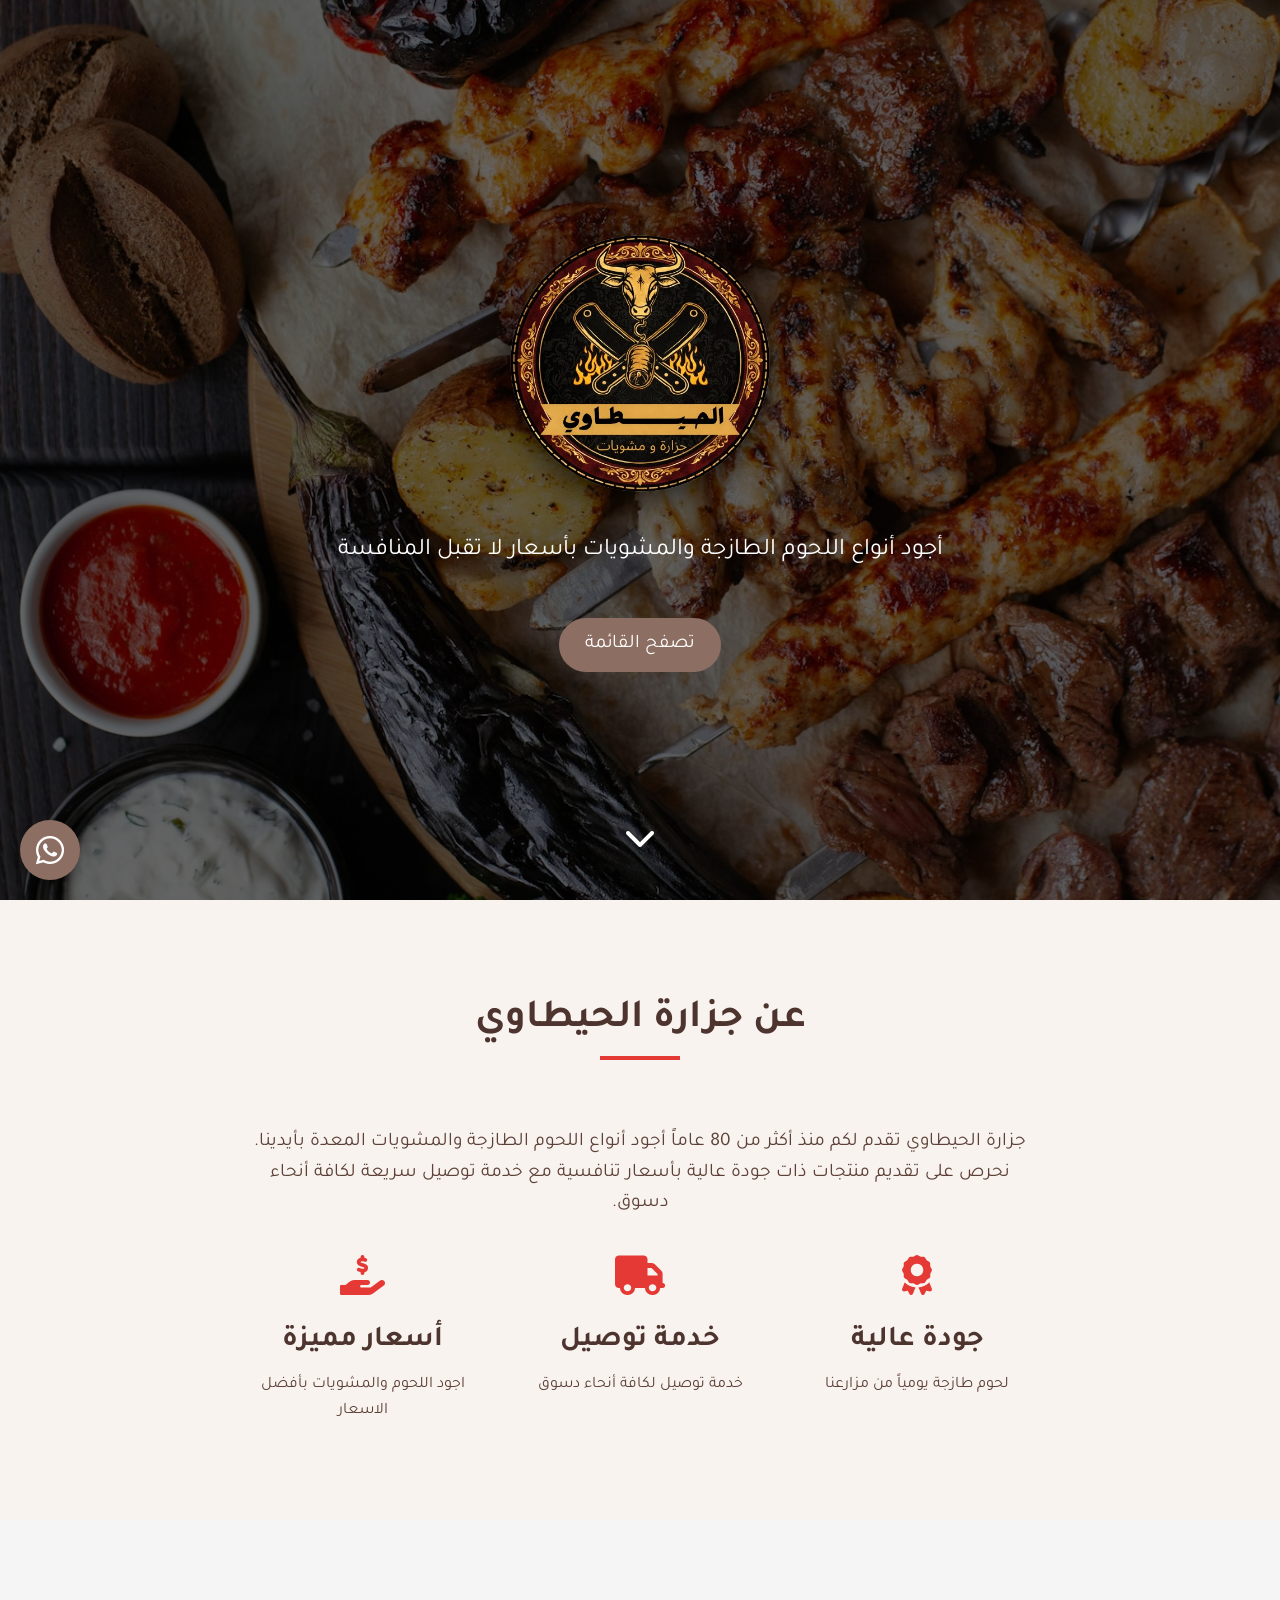
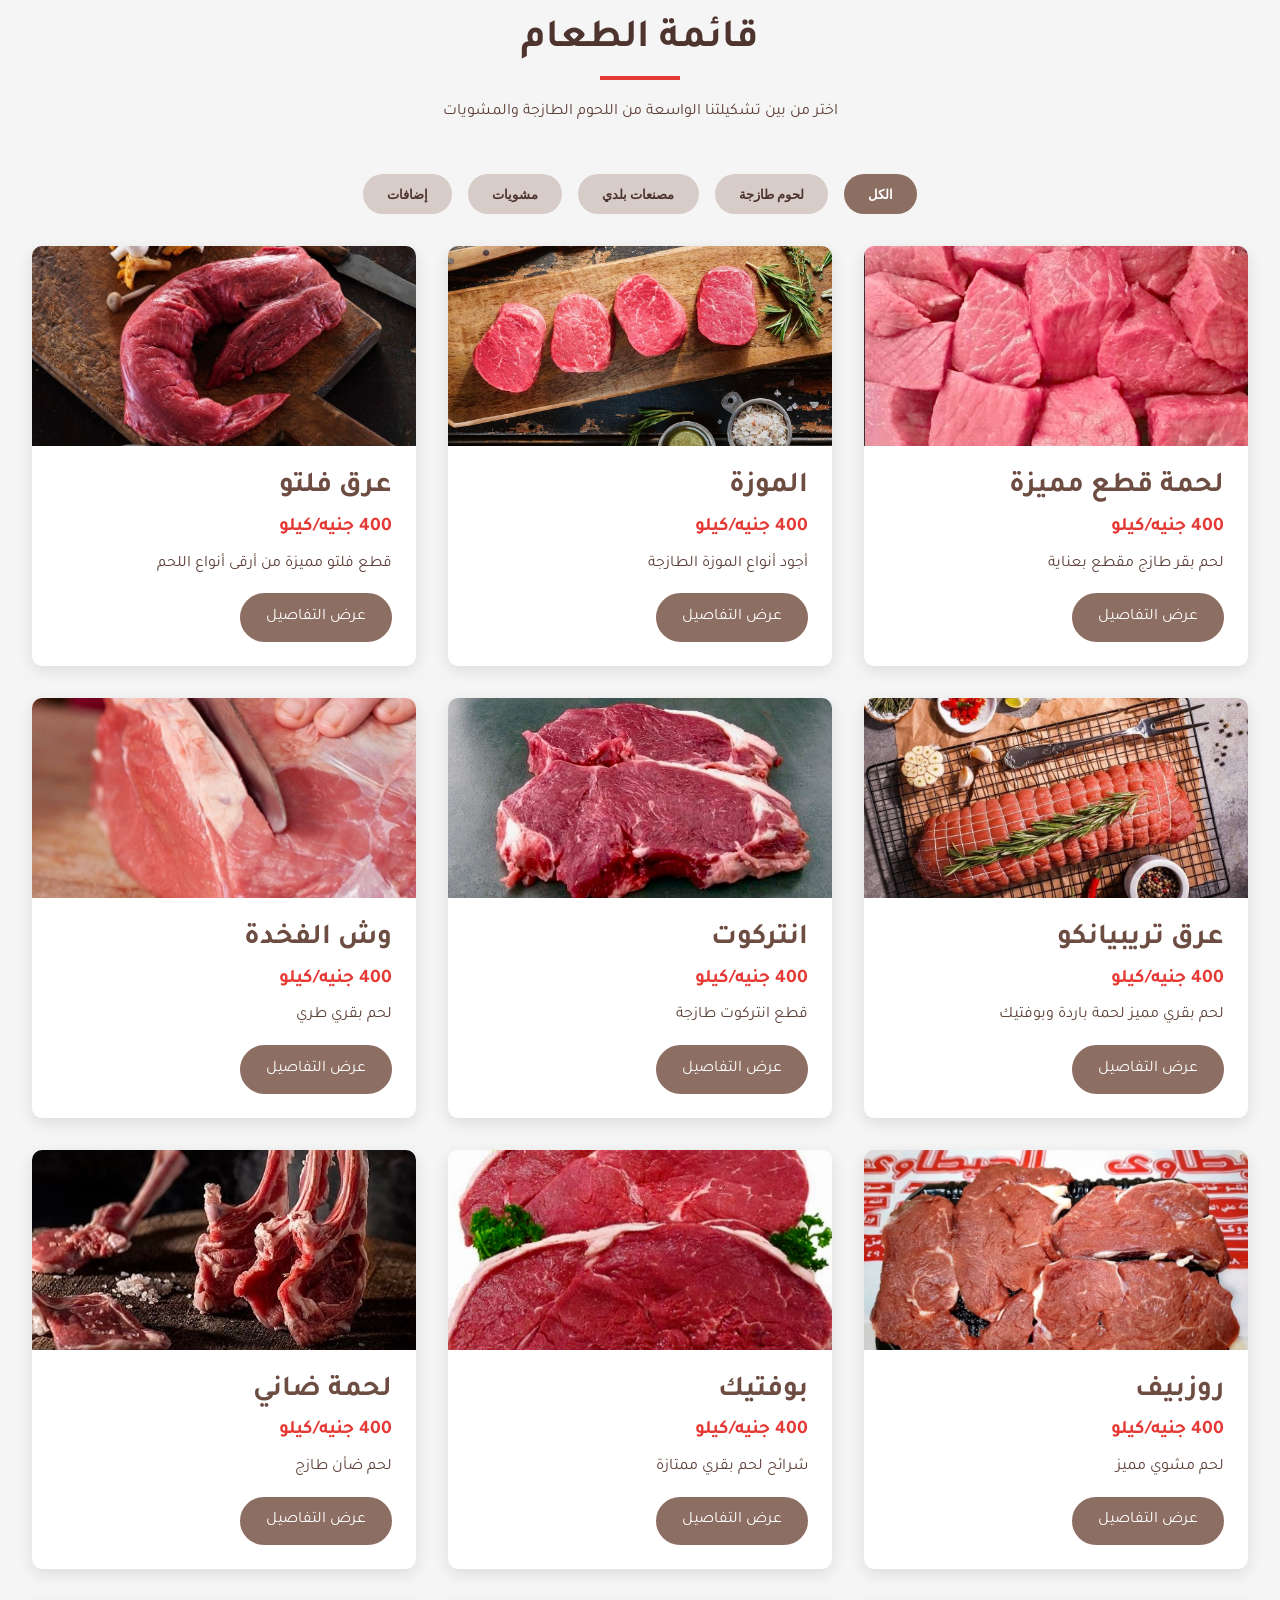
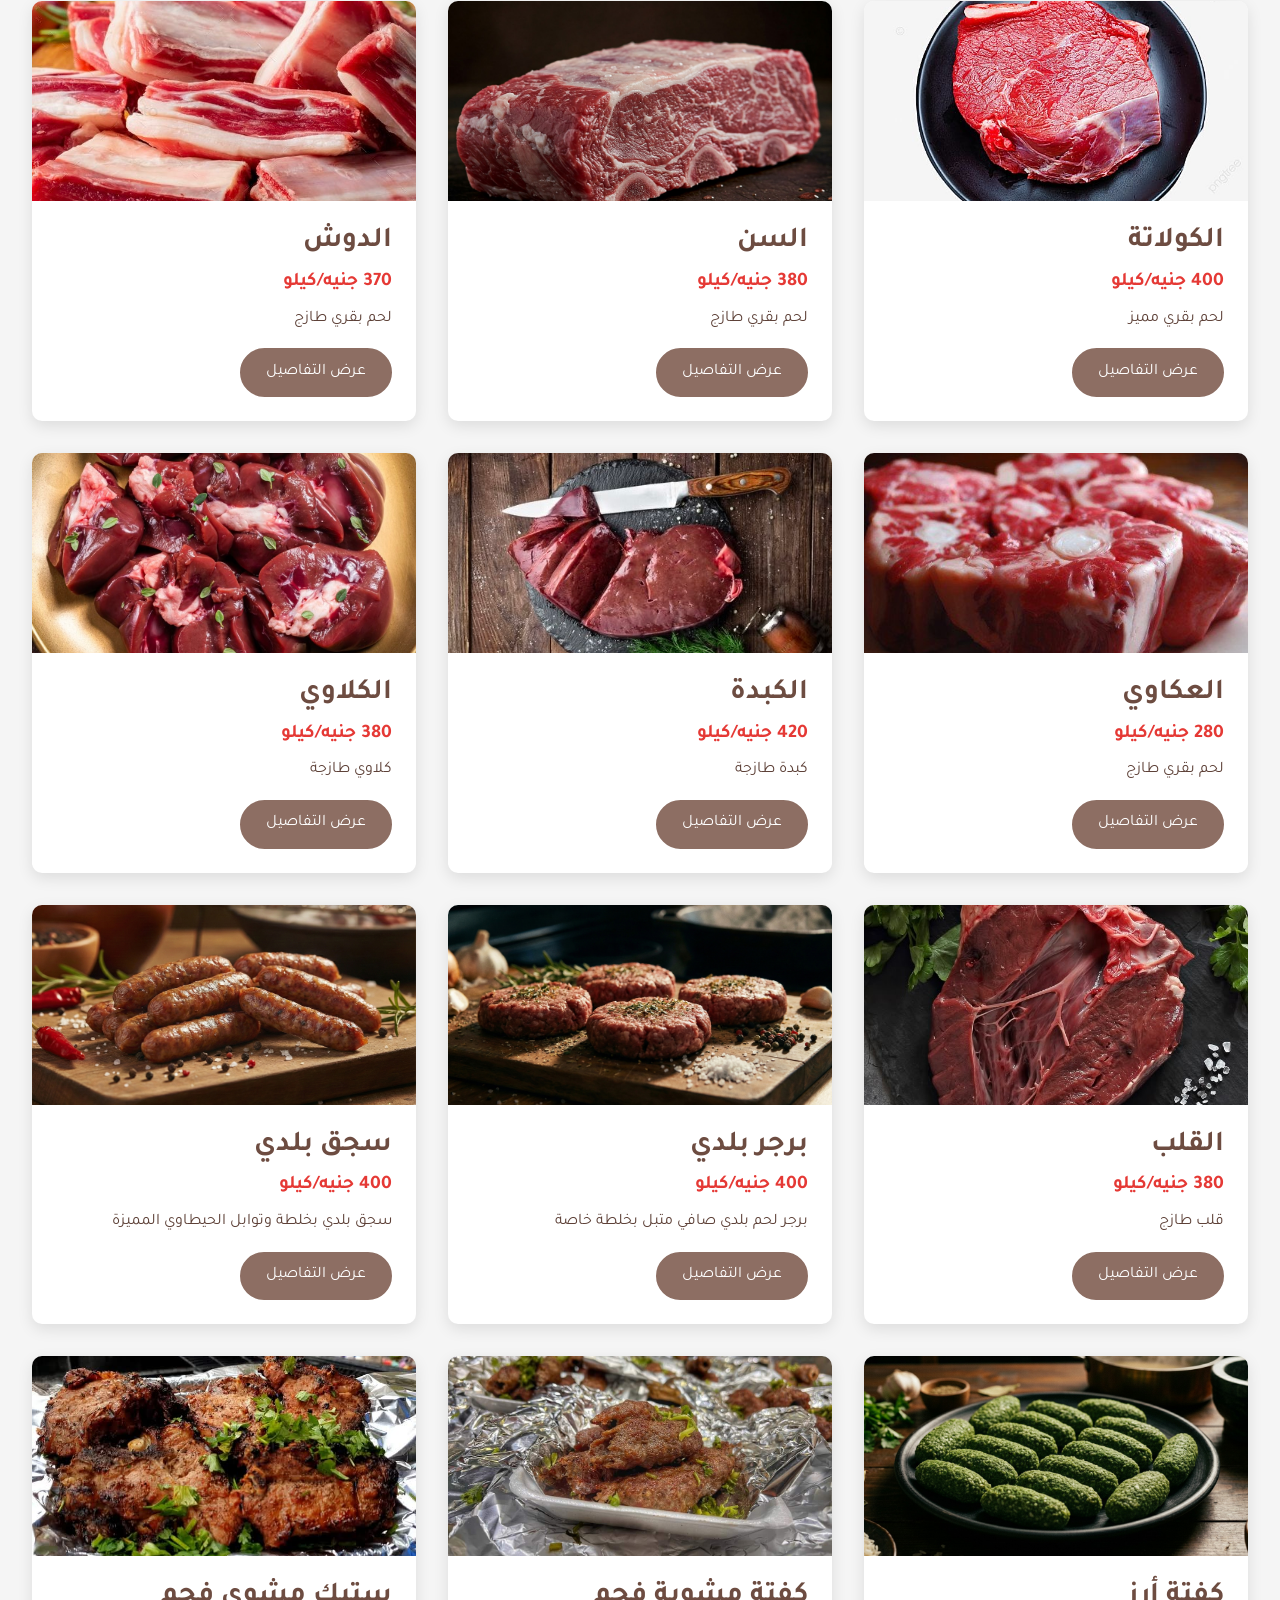
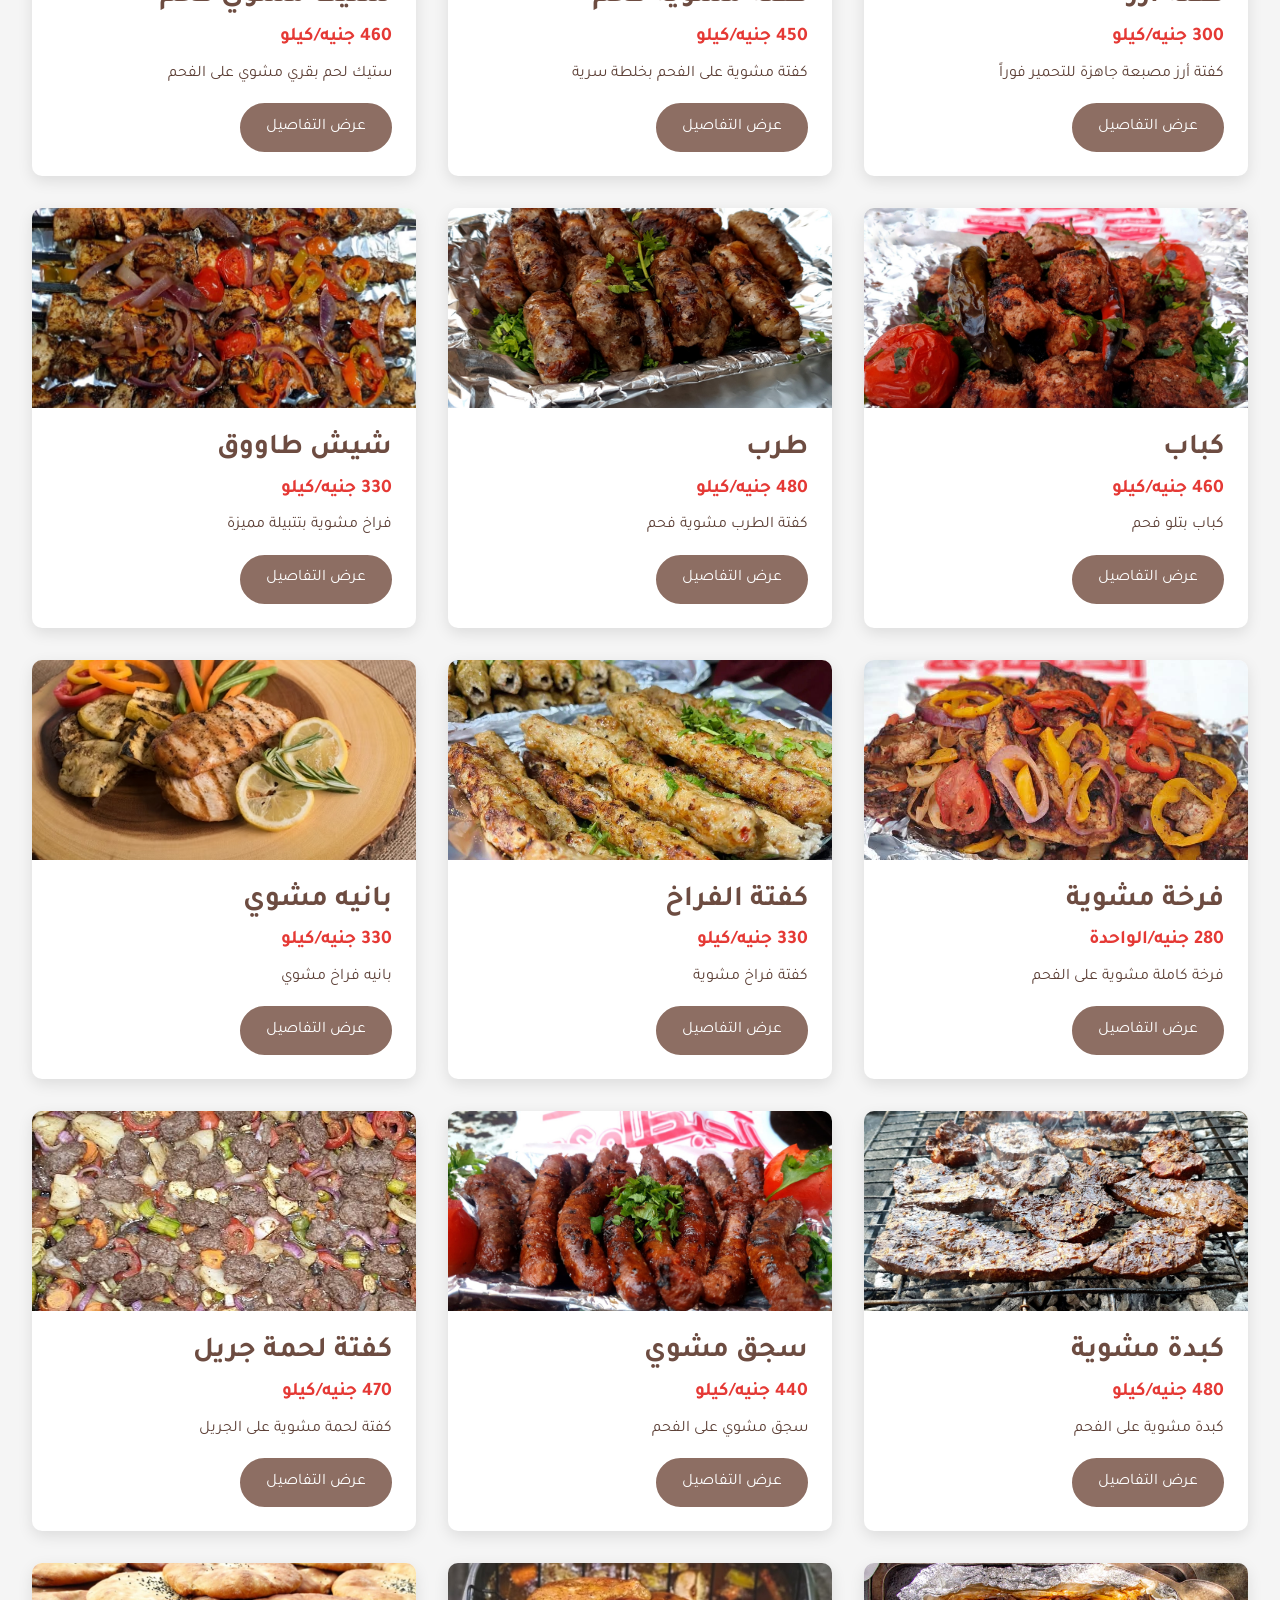
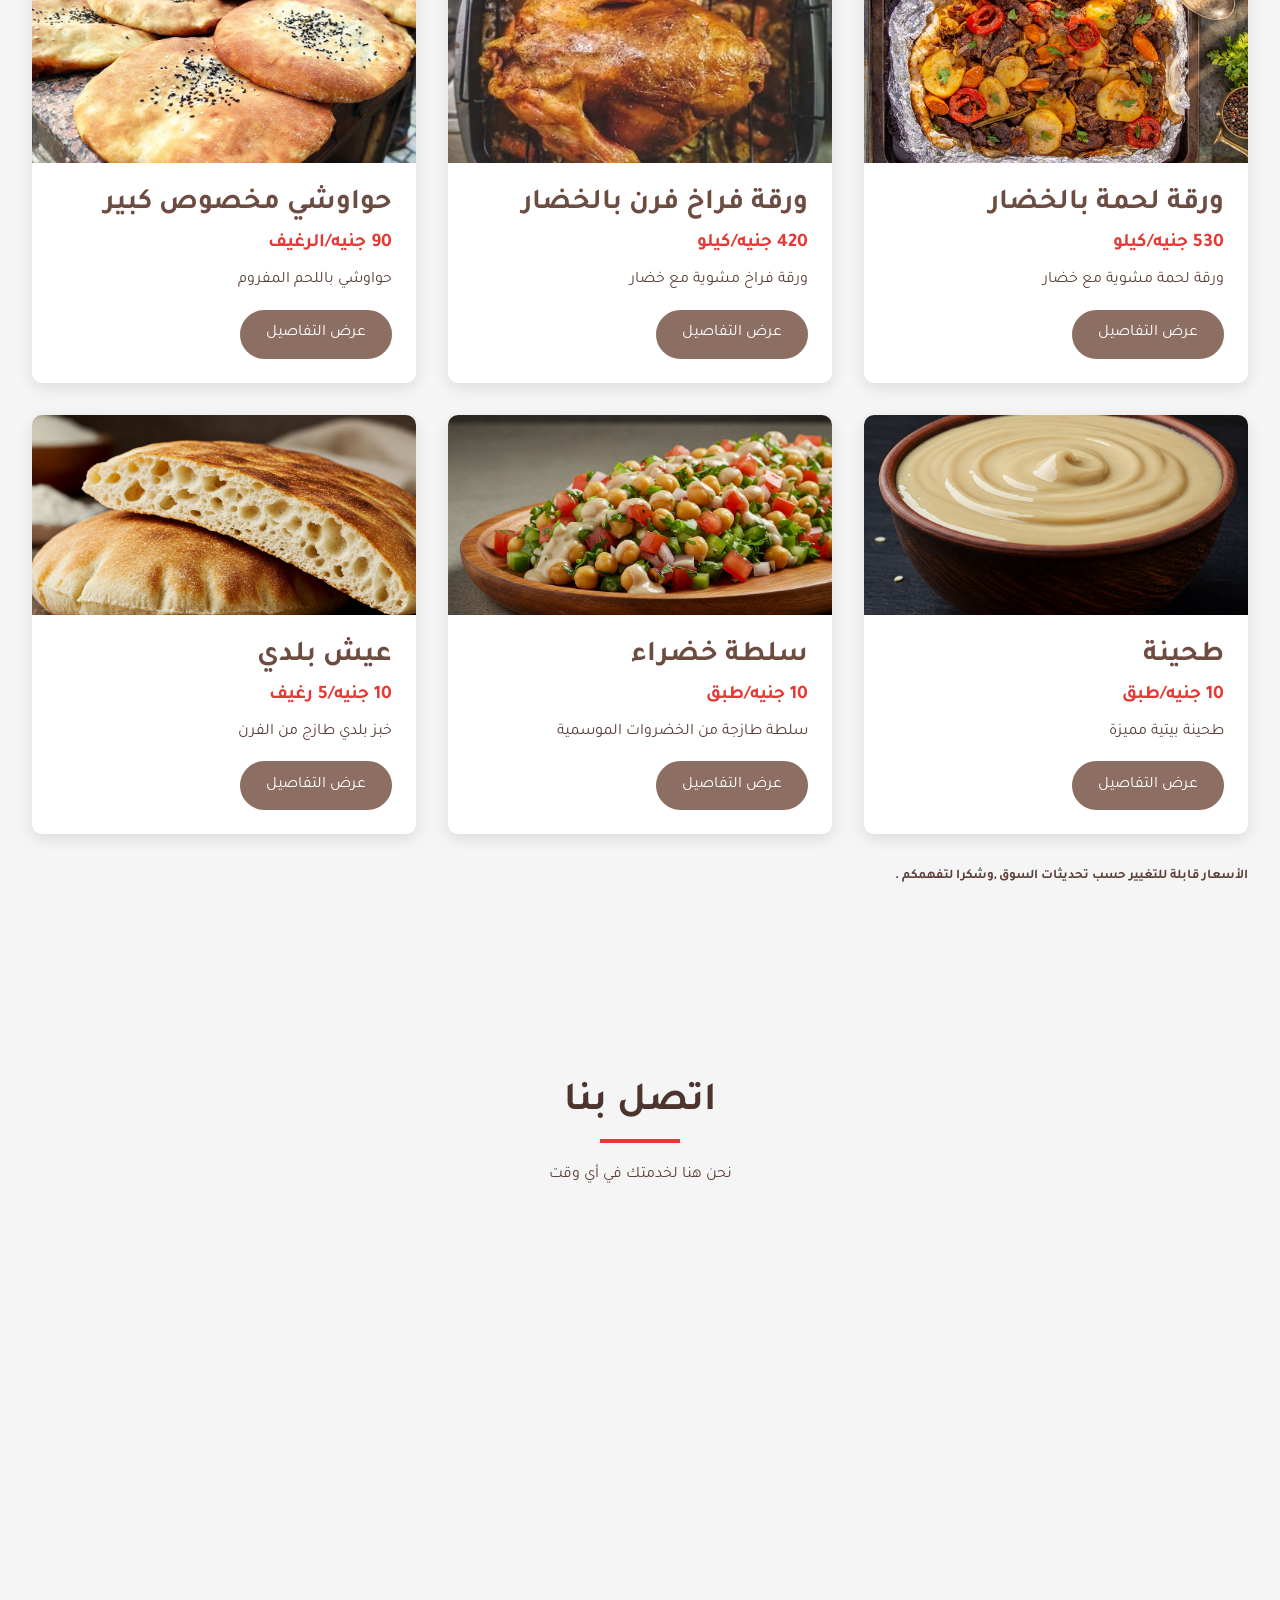
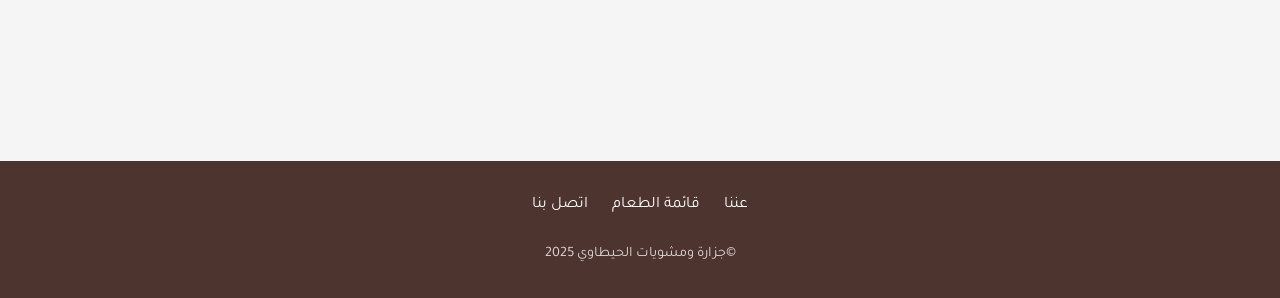
<file: index.html>
<!DOCTYPE html>
<html lang="ar" dir="rtl">
<head>
    <meta charset="UTF-8">
    <meta name="viewport" content="width=device-width, initial-scale=1.0">
    <title>جزارة و مشويات الحيطاوي | تجربة لحوم لا تُنسى</title>
    <meta name="description" content="أجود أنواع اللحوم الطازجة والمشويات في دسوق - خدمة توصيل - أسعار مميزة">
    <link rel="icon" href="elhetawy.png" type="image/png">
    <link rel="stylesheet" href="style.css">
    <link rel="stylesheet" href="https://cdnjs.cloudflare.com/ajax/libs/font-awesome/6.0.0-beta3/css/all.min.css">
    <link href="https://fonts.googleapis.com/css2?family=Tajawal:wght@400;500;700&display=swap" rel="stylesheet">
</head>
<body>
    <div class="wrapper">
        <!-- Intro/Hero Section -->
        <section class="intro">
            <div class="intro-content">
        <img src="elhetawy.png" alt="جزارة الحيطاوي" class="intro-logo">
        
        <p>أجود أنواع اللحوم الطازجة والمشويات بأسعار لا تقبل المنافسة</p>
        <a href="#menu" class="order-btn" style="font-size: 1.2rem;">تصفح القائمة</a>
    </div>
    <a href="#about" class="scroll-down">
        <i class="fas fa-chevron-down"></i>
    </a>
</section>

        <!-- About Section -->
        <section id="about" class="section">
            <div class="section-header">
                <h2>عن جزارة الحيطاوي</h2>
            </div>
            <div class="container text-center" style="max-width: 800px; margin: 0 auto;">
                <p style="font-size: 1.2rem; margin-bottom: 2rem;">
                    جزارة الحيطاوي تقدم لكم منذ أكثر من 80 عاماً أجود أنواع اللحوم الطازجة والمشويات المعدة بأيدينا. نحرص على تقديم منتجات ذات جودة عالية بأسعار تنافسية مع خدمة توصيل سريعة لكافة أنحاء دسوق.
                </p>
                <div style="display: flex; justify-content: center; flex-wrap: wrap; gap: 2rem;">
                    <div style="flex: 1; min-width: 200px;">
                        <div style="font-size: 2.5rem; color: var(--accent); margin-bottom: 0.5rem;">
                            <i class="fas fa-award"></i>
                        </div>
                        <h3>جودة عالية</h3>
                        <p>لحوم طازجة يومياً من مزارعنا</p>
                    </div>
                    <div style="flex: 1; min-width: 200px;">
                        <div style="font-size: 2.5rem; color: var(--accent); margin-bottom: 0.5rem;">
                            <i class="fas fa-truck"></i>
                        </div>
                        <h3>خدمة توصيل</h3>
                        <p>خدمة توصيل لكافة أنحاء دسوق</p>
                    </div>
                    <div style="flex: 1; min-width: 200px;">
                        <div style="font-size: 2.5rem; color: var(--accent); margin-bottom: 0.5rem;">
                            <i class="fas fa-hand-holding-usd"></i>
                        </div>
                        <h3>أسعار مميزة</h3>
                        <p>اجود اللحوم والمشويات بأفضل الاسعار</p>
                    </div>
                </div>
            </div>
        </section>

        <!-- Menu Section -->
        <section id="menu" class="section" style="background-color: #f5f5f5;">
            <div class="section-header">
                <h2>قائمة الطعام</h2>
                <p>اختر من بين تشكيلتنا الواسعة من اللحوم الطازجة والمشويات</p>
            </div>

            <div class="menu-categories">
                <button class="category-btn active" data-category="all">الكل</button>
                <button class="category-btn" data-category="meat">لحوم طازجة</button>
                <button class="category-btn" data-category="ready">مصنعات بلدي</button>
                <button class="category-btn" data-category="grill">مشويات</button>
                <button class="category-btn" data-category="extras">إضافات</button>
            </div>

            <div class="menu-items">
                <!-- Fresh Meat Items -->
                <!-- قسم اللحوم الطازجة -->
                <div class="menu-item" data-category="meat">
                <div class="menu-item-img">
                <img src="perfectmeat.jpeg"alt="لحمة قطع مميزة">
                </div>
                <div class="menu-item-content">
                <h3>لحمة قطع مميزة</h3>
                <div class="price">400 جنيه/كيلو</div>
                <p>لحم بقر طازج مقطع بعناية</p>
                <a href="product_details.html?id=perfectmeat" class="order-btn">عرض التفاصيل</a>
                </div>
                </div>
                
                <div class="menu-item" data-category="meat">
                <div class="menu-item-img">
                <img src="Moza.jpeg" alt="موزة">
                </div>
                <div class="menu-item-content">
                <h3>الموزة</h3>
                <div class="price">400 جنيه/كيلو</div>
                <p>أجود أنواع الموزة الطازجة</p>
                <a href="product_details.html?id=moza" class="order-btn">عرض التفاصيل</a>
                </div>
                </div>
                
                <div class="menu-item" data-category="meat">
                <div class="menu-item-img">
                <img src="feleto.jpeg" alt="عرق فلتو">
                </div>
                <div class="menu-item-content">
                <h3>عرق فلتو</h3>
                <div class="price">400 جنيه/كيلو</div>
                <p>قطع فلتو مميزة من أرقى أنواع اللحم</p>
                <a href="product_details.html?id=feleto" class="order-btn">عرض التفاصيل</a>
                </div>
                </div>
                
                <div class="menu-item" data-category="meat">
                <div class="menu-item-img">
                <img src="tripianco.jpeg" alt="عرق تريبيانكو">
                </div>
                <div class="menu-item-content">
                <h3>عرق تريبيانكو</h3>
                <div class="price">400 جنيه/كيلو</div>
                <p> لحم بقري مميز لحمة باردة وبوفتيك</p>
                <a href="product_details.html?id=tripianco" class="order-btn">عرض التفاصيل</a>
                </div>
                </div>
                
                <div class="menu-item" data-category="meat">
                <div class="menu-item-img">
                <img src="intercot.jpeg" alt="انتركوت">
                </div>
                <div class="menu-item-content">
                <h3>انتركوت</h3>
                <div class="price">400 جنيه/كيلو</div>
                <p>قطع انتركوت طازجة</p>
                <a href="product_details.html?id=intercot" class="order-btn">عرض التفاصيل</a>
                </div>
                </div>
                
                <div class="menu-item" data-category="meat">
                <div class="menu-item-img">
                <img src="fakhda.jpeg" alt="وش الفخدة">
                </div>
                <div class="menu-item-content">
                <h3>وش الفخدة</h3>
                <div class="price">400 جنيه/كيلو</div>
                <p>لحم بقري طري</p>
                <a href="product_details.html?id=fakhda" class="order-btn">عرض التفاصيل</a>
                </div>
                </div>
                
                <div class="menu-item" data-category="meat">
                <div class="menu-item-img">
                <img src="rosebeef.jpeg" alt="روزبيف">
                </div>
                <div class="menu-item-content">
                <h3>روزبيف</h3>
                <div class="price">400 جنيه/كيلو</div>
                <p>لحم مشوي مميز</p>
                <a href="product_details.html?id=rosebeef" class="order-btn">عرض التفاصيل</a>
                </div>
                </div>
                
                <div class="menu-item" data-category="meat">
                <div class="menu-item-img">
                <img src="Boftic.jpeg" alt="بوفتيك">
                </div>
                <div class="menu-item-content">
                <h3>بوفتيك</h3>
                <div class="price">400 جنيه/كيلو</div>
                <p>شرائح لحم بقري ممتازة</p>
                <a href="product_details.html?id=boftic" class="order-btn">عرض التفاصيل</a>
                </div>
                </div>
                
                <div class="menu-item" data-category="meat">
                <div class="menu-item-img">
                <img src="Dani.jpeg" alt="لحمة ضاني">
                </div>
                <div class="menu-item-content">
                <h3>لحمة ضاني</h3>
                <div class="price">400 جنيه/كيلو</div>
                <p>لحم ضأن طازج</p>
                <a href="product_details.html?id=dani" class="order-btn">عرض التفاصيل</a>
                </div>
                </div>
                
                <div class="menu-item" data-category="meat">
                <div class="menu-item-img">
                <img src="Kolata.jpeg" alt="الكولاتة">
                </div>
                <div class="menu-item-content">
                <h3>الكولاتة</h3>
                <div class="price">400 جنيه/كيلو</div>
                <p>لحم بقري مميز</p>
                <a href="product_details.html?id=kolata" class="order-btn">عرض التفاصيل</a>
                </div>
                </div>
                
                <div class="menu-item" data-category="meat">
                <div class="menu-item-img">
                <img src="sin.jpg" alt="السن">
                </div>
                <div class="menu-item-content">
                <h3>السن</h3>
                <div class="price">380 جنيه/كيلو</div>
                <p>لحم بقري طازج</p>
                <a href="product_details.html?id=sin" class="order-btn">عرض التفاصيل</a>
                </div>
                </div>
                
                <div class="menu-item" data-category="meat">
                <div class="menu-item-img">
                <img src="Dosh.jpeg" alt="الدوش">
                </div>
                <div class="menu-item-content">
                <h3>الدوش</h3>
                <div class="price">370 جنيه/كيلو</div>
                <p>لحم بقري طازج</p>
                <a href="product_details.html?id=dosh" class="order-btn">عرض التفاصيل</a>
                </div>
                </div>
                
                <div class="menu-item" data-category="meat">
                <div class="menu-item-img">
                <img src="akawi.jpeg" alt="العكاوي">
                </div>
                <div class="menu-item-content">
                <h3>العكاوي</h3>
                <div class="price">280 جنيه/كيلو</div>
                <p>لحم بقري طازج</p>
                <a href="product_details.html?id=akawi" class="order-btn">عرض التفاصيل</a>
                </div>
                </div>
                
                <div class="menu-item" data-category="meat">
                <div class="menu-item-img">
                <img src="kebda.jpeg" alt="الكبدة">
                </div>
                <div class="menu-item-content">
                <h3>الكبدة</h3>
                <div class="price">420 جنيه/كيلو</div>
                <p>كبدة طازجة</p>
                <a href="product_details.html?id=kebda" class="order-btn">عرض التفاصيل</a>
                </div>
                </div>
                
                <div class="menu-item" data-category="meat">
                <div class="menu-item-img">
                <img src="kalawi.jpeg" alt="الكلاوي">
                </div>
                <div class="menu-item-content">
                <h3>الكلاوي</h3>
                <div class="price">380 جنيه/كيلو</div>
                <p>كلاوي طازجة</p>
                <a href="product_details.html?id=kalawi" class="order-btn">عرض التفاصيل</a>
                </div>
                </div>
                
                <div class="menu-item" data-category="meat">
                <div class="menu-item-img">
                <img src="kalp.jpeg" alt="القلب">
                </div>
                <div class="menu-item-content">
                <h3>القلب</h3>
                <div class="price">380 جنيه/كيلو</div>
                <p>قلب طازج</p>
                <a href="product_details.html?id=kalp" class="order-btn">عرض التفاصيل</a>
                </div>
                </div>
                <!-- قسم المصنعات -->
                
                 <div class="menu-item" data-category="ready">
                         <div class="menu-item-img">
                        <img src="burger.jpg" alt="برجر بلدي">
                    </div>
                    <div class="menu-item-content">
                        <h3>برجر بلدي</h3>
                        <div class="price">400 جنيه/كيلو</div>
                        <p>برجر لحم بلدي صافي متبل بخلطة خاصة</p>
                        <a href="product_details.html?id=burger" class="order-btn">عرض التفاصيل</a>
                    </div>
                </div>

                <div class="menu-item" data-category="ready">
                    <div class="menu-item-img">
                        <img src="sujuk_raw.jpg" alt="سجق بلدي">
                    </div>
                    <div class="menu-item-content">
                        <h3>سجق بلدي</h3>
                        <div class="price">400 جنيه/كيلو</div>
                        <p>سجق بلدي بخلطة وتوابل الحيطاوي المميزة</p>
                        <a href="product_details.html?id=sujuk_raw" class="order-btn">عرض التفاصيل</a>
                    </div>
                </div>

                <div class="menu-item" data-category="ready">
                    <div class="menu-item-img">
                        <img src="rice_kofta.jpg" alt="كفتة أرز">
                    </div>
                    <div class="menu-item-content">
                        <h3>كفتة أرز</h3>
                        <div class="price">300 جنيه/كيلو</div>
                        <p>كفتة أرز مصبعة جاهزة للتحمير فوراً</p>
                        <a href="product_details.html?id=rice_kofta" class="order-btn">عرض التفاصيل</a>
                    </div>
                </div>
                
                <!-- قسم المشويات -->
                <div class="menu-item" data-category="grill">
                <div class="menu-item-img">
                <img src="Kofta.jpeg" alt="كفتة مشوية">
                </div>
                <div class="menu-item-content">
                <h3>كفتة مشوية فحم</h3>
                <div class="price">450 جنيه/كيلو</div>
                <p>كفتة مشوية على الفحم بخلطة سرية</p>
                <a href="product_details.html?id=kofta" class="order-btn">عرض التفاصيل</a>
                </div>
                </div>
                
                <div class="menu-item" data-category="grill">
                <div class="menu-item-img">
                <img src="steak.jpeg" alt="ستيك مشوي">
                </div>
                <div class="menu-item-content">
                <h3>ستيك مشوي فحم</h3>
                <div class="price">460 جنيه/كيلو</div>
                <p>ستيك لحم بقري مشوي على الفحم</p>
                <a href="product_details.html?id=steak" class="order-btn">عرض التفاصيل</a>
                </div>
                </div>
                
                <div class="menu-item" data-category="grill">
                <div class="menu-item-img">
                <img src="Kabab.jpeg" alt="كباب بتلو">
                </div>
                <div class="menu-item-content">
                <h3>كباب</h3>
                <div class="price">460 جنيه/كيلو</div>
                <p>كباب بتلو فحم</p>
                <a href="product_details.html?id=kabab" class="order-btn">عرض التفاصيل</a>
                </div>
                </div>
                
                <div class="menu-item" data-category="grill">
                <div class="menu-item-img">
                <img src="tarb.jpg" alt="طرب">
                </div>
                <div class="menu-item-content">
                <h3>طرب</h3>
                <div class="price">480 جنيه/كيلو</div>
                <p>كفتة الطرب مشوية فحم</p>
                <a href="product_details.html?id=tarb" class="order-btn">عرض التفاصيل</a>
                </div>
                </div>
                
                <div class="menu-item" data-category="grill">
                <div class="menu-item-img">
                <img src="Shish.jpeg" alt="شيش طاووق">
                </div>
                <div class="menu-item-content">
                <h3>شيش طاووق</h3>
                <div class="price">330 جنيه/كيلو</div>
                <p>فراخ مشوية بتتبيلة مميزة</p>
                <a href="product_details.html?id=shish" class="order-btn">عرض التفاصيل</a>
                </div>
                </div>
                
                <div class="menu-item" data-category="grill">
                <div class="menu-item-img">
                <img src="frakh.jpeg" alt="فرخة مشوية">
                </div>
                <div class="menu-item-content">
                <h3>فرخة مشوية</h3>
                <div class="price">280 جنيه/الواحدة</div>
                <p>فرخة كاملة مشوية على الفحم</p>
                <a href="product_details.html?id=frakh" class="order-btn">عرض التفاصيل</a>
                </div>
                </div>
                
                <div class="menu-item" data-category="grill">
                <div class="menu-item-img">
                <img src="Koftafrakh.jpeg" alt="كفتة الفراخ">
                </div>
                <div class="menu-item-content">
                <h3>كفتة الفراخ</h3>
                <div class="price">330 جنيه/كيلو</div>
                <p>كفتة فراخ مشوية</p>
                <a href="product_details.html?id=koftafrakh" class="order-btn">عرض التفاصيل</a>
                </div>
                </div>
                
                <div class="menu-item" data-category="grill">
                <div class="menu-item-img">
                <img src="baneh.jpg" alt="بانيه مشوي">
                </div>
                <div class="menu-item-content">
                <h3>بانيه مشوي</h3>
                <div class="price">330 جنيه/كيلو</div>
                <p>بانيه فراخ مشوي</p>
                <a href="product_details.html?id=baneh" class="order-btn">عرض التفاصيل</a>
                </div>
                </div>
                
                <div class="menu-item" data-category="grill">
                <div class="menu-item-img">
                <img src="Skebda.jpeg" alt="كبدة مشوية">
                </div>
                <div class="menu-item-content">
                <h3>كبدة مشوية</h3>
                <div class="price">480 جنيه/كيلو</div>
                <p>كبدة مشوية على الفحم</p>
                <a href="product_details.html?id=skebda" class="order-btn">عرض التفاصيل</a>
                </div>
                </div>
                
                <div class="menu-item" data-category="grill">
                <div class="menu-item-img">
                <img src="sujuk.jpeg" alt="سجق مشوي">
                </div>
                <div class="menu-item-content">
                <h3>سجق مشوي</h3>
                <div class="price">440 جنيه/كيلو</div>
                <p>سجق مشوي على الفحم</p>
                <a href="product_details.html?id=sujuk" class="order-btn">عرض التفاصيل</a>
                </div>
                </div>
                
                <div class="menu-item" data-category="grill">
                <div class="menu-item-img">
                <img src="koftagrill.jpeg" alt="كفتة لحمة جريل">
                </div>
                <div class="menu-item-content">
                <h3>كفتة لحمة جريل</h3>
                <div class="price">470 جنيه/كيلو</div>
                <p>كفتة لحمة مشوية على الجريل</p>
                <a href="product_details.html?id=koftagrill" class="order-btn">عرض التفاصيل</a>
                </div>
                </div>
                
                <div class="menu-item" data-category="grill">
                <div class="menu-item-img">
                <img src="Wlahma.jpg" alt="ورقة لحمة بالخضار">
                </div>
                <div class="menu-item-content">
                <h3>ورقة لحمة بالخضار</h3>
                <div class="price">530 جنيه/كيلو</div>
                <p>ورقة لحمة مشوية مع خضار</p>
                <a href="product_details.html?id=wlahma" class="order-btn">عرض التفاصيل</a>
                </div>
                </div>
                
                <div class="menu-item" data-category="grill">
                <div class="menu-item-img">
                <img src="wfrakh.jpg" alt="ورقة فراخ فرن بالخضار">
                </div>
                <div class="menu-item-content">
                <h3>ورقة فراخ فرن بالخضار</h3>
                <div class="price">420 جنيه/كيلو</div>
                <p>ورقة فراخ مشوية مع خضار</p>
                <a href="product_details.html?id=wfrakh" class="order-btn">عرض التفاصيل</a>
                </div>
                </div>
                
                <div class="menu-item" data-category="grill">
                <div class="menu-item-img">
                <img src="Hawawshi.jpeg" alt="حواوشي مخصوص كبير">
                </div>
                <div class="menu-item-content">
                <h3>حواوشي مخصوص كبير</h3>
                <div class="price">90 جنيه/الرغيف</div>
                <p>حواوشي باللحم المفروم</p>
                <a href="product_details.html?id=hawawshi" class="order-btn">عرض التفاصيل</a>
                </div>
                </div>
                <!-- قسم الإضافات -->
                <div class="menu-item" data-category="extras">
                <div class="menu-item-img">
                <img src="tahina.jpg" alt="طحينة">
                </div>
                <div class="menu-item-content">
                <h3>طحينة</h3>
                <div class="price">10 جنيه/طبق</div>
                <p>طحينة بيتية مميزة</p>
                <a href="product_details.html?id=tahina" class="order-btn">عرض التفاصيل</a>
                </div>
                </div>
                <div class="menu-item" data-category="extras">
                <div class="menu-item-img">
                <img src="salad.jpg" alt="سلطة خضراء">
                </div>
                <div class="menu-item-content">
                <h3>سلطة خضراء</h3>
                <div class="price">10 جنيه/طبق</div>
                <p>سلطة طازجة من الخضروات الموسمية</p>
                <a href="product_details.html?id=salad" class="order-btn">عرض التفاصيل</a>
                </div>
                </div>
                <div class="menu-item" data-category="extras">
                <div class="menu-item-img">
                <img src="eish.jpg" alt="عيش بلدي">
                </div>
                <div class="menu-item-content">
                <h3>عيش بلدي</h3>
                <div class="price">10 جنيه/5 رغيف</div>
                <p>خبز بلدي طازج من الفرن</p>
                <a href="product_details.html?id=eish" class="order-btn">عرض التفاصيل</a>
                </div>
                </div>
        <h5><p>الأسعار قابلة للتغيير حسب تحديثات السوق   ,وشكرا لتفهمكم .</p></h5>
        </section>
        <!-- Contact Section -->
        <section id="contact" class="section" style="background-color: #f5f5f5;">
            <div class="section-header">
                <h2>اتصل بنا</h2>
                <p>نحن هنا لخدمتك في أي وقت</p>
            </div>

            <div class="contact-grid">
                <div class="contact-info">
                    <h3>معلومات التواصل</h3>
                    <div class="contact-details">
                        <div class="contact-item">
                            <div class="contact-icon">
                                <i class="fas fa-map-marker-alt"></i>
                            </div>
                            <div>
                                <h4>العنوان</h4>
                                <p>شارع سعد زغلول من ناحية الميدان الابراهيمي ، دسوق ، كفر الشيخ</p>
                            </div>
                        </div>

                        <div class="contact-item">
                            <div class="contact-icon">
                                <i class="fas fa-phone"></i>
                            </div>
                            <div>
                                <h4>الهاتف</h4>
                                <p>01067519929 - 01227149088</p>
                            </div>
                        </div>

                        <div class="contact-item">
                            <div class="contact-icon">
                                <i class="fas fa-clock"></i>
                            </div>
                            <div>
                                <h4>ساعات العمل</h4>
                                <p>يومياً من 9 صباحاً حتى 11 مساءً</p>
                            </div>
                        </div>

                        <h4 style="margin-top: 1.5rem;">وسائل التواصل الاجتماعي</h4>
                        <div class="social-links">
                            <a href="https://www.facebook.com/elhetawy?mibextid=LQQJ4d" class="social-link" target="_blank">
                                <i class="fab fa-facebook-f"></i>
                            </a>
                            <a href="https://www.instagram.com/_elhetawy_?igsh=MWphNWthbWRhaW9wZg==" class="social-link" target="_blank">
                                <i class="fab fa-instagram"></i>
                            </a>
                            <a href="https://t.me/+201227149088" class="social-link" target="_blank">
                            <i class="fab fa-telegram"></i>
                            </a>
                            <a href="https://wa.me/+201067519929" class="social-link" target="_blank">
                                <i class="fab fa-whatsapp"></i>
                            </a>
                        </div>
                    </div>
                </div>

            </div>
        </section>

        <!-- Footer -->
        <footer>
            <div class="footer-links">
                <a href="#about" class="footer-link">عننا</a>
                <a href="#menu" class="footer-link">قائمة الطعام</a>
                <a href="#contact" class="footer-link">اتصل بنا</a>
            </div>
            <div class="copyright">
                &copy;جزارة ومشويات الحيطاوي 2025
            </div>
        </footer>
    </div>

    <!-- WhatsApp Button -->
    <a href="https://wa.me/+201067519929" class="whatsapp-btn" target="_blank">
        <span class="whatsapp-icon"><i class="fab fa-whatsapp"></i></span>
        
    </a>

    <!-- JavaScript -->
    <script>
        // Smooth scrolling for anchor links
        document.querySelectorAll('a[href^="#"]').forEach(anchor => {
            anchor.addEventListener('click', function (e) {
                e.preventDefault();
                
                document.querySelector(this.getAttribute('href')).scrollIntoView({
                    behavior: 'smooth'
                });
            });
        });

        // Menu filtering
        const categoryBtns = document.querySelectorAll('.category-btn');
        const menuItems = document.querySelectorAll('.menu-item');

        categoryBtns.forEach(btn => {
            btn.addEventListener('click', () => {
                // Remove active class from all buttons
                categoryBtns.forEach(btn => btn.classList.remove('active'));
                // Add active class to clicked button
                btn.classList.add('active');

                const category = btn.dataset.category;

                // Filter menu items
                menuItems.forEach(item => {
                    if (category === 'all' || item.dataset.category === category) {
                        item.style.display = 'block';
                    } else {
                        item.style.display = 'none';
                    }
                });
            });
        });

        // Animation on scroll
        const animateOnScroll = () => {
            const elements = document.querySelectorAll('.menu-item, .gallery-item, .contact-info, .contact-form');
            
            elements.forEach(element => {
                const elementPosition = element.getBoundingClientRect().top;
                const screenPosition = window.innerHeight / 1.3;
                
                if (elementPosition < screenPosition) {
                    element.style.opacity = '1';
                    element.style.transform = 'translateY(0)';
                }
            });
        };

        // Set initial state for animated elements
        document.querySelectorAll('.menu-item, .gallery-item, .contact-info, .contact-form').forEach(el => {
            el.style.opacity = '0';
            el.style.transform = 'translateY(30px)';
            el.style.transition = 'opacity 0.6s ease, transform 0.6s ease';
        });

        // Run animation on load and scroll
        window.addEventListener('load', animateOnScroll);
        window.addEventListener('scroll', animateOnScroll);
    </script>
</body>
</html>
</file>
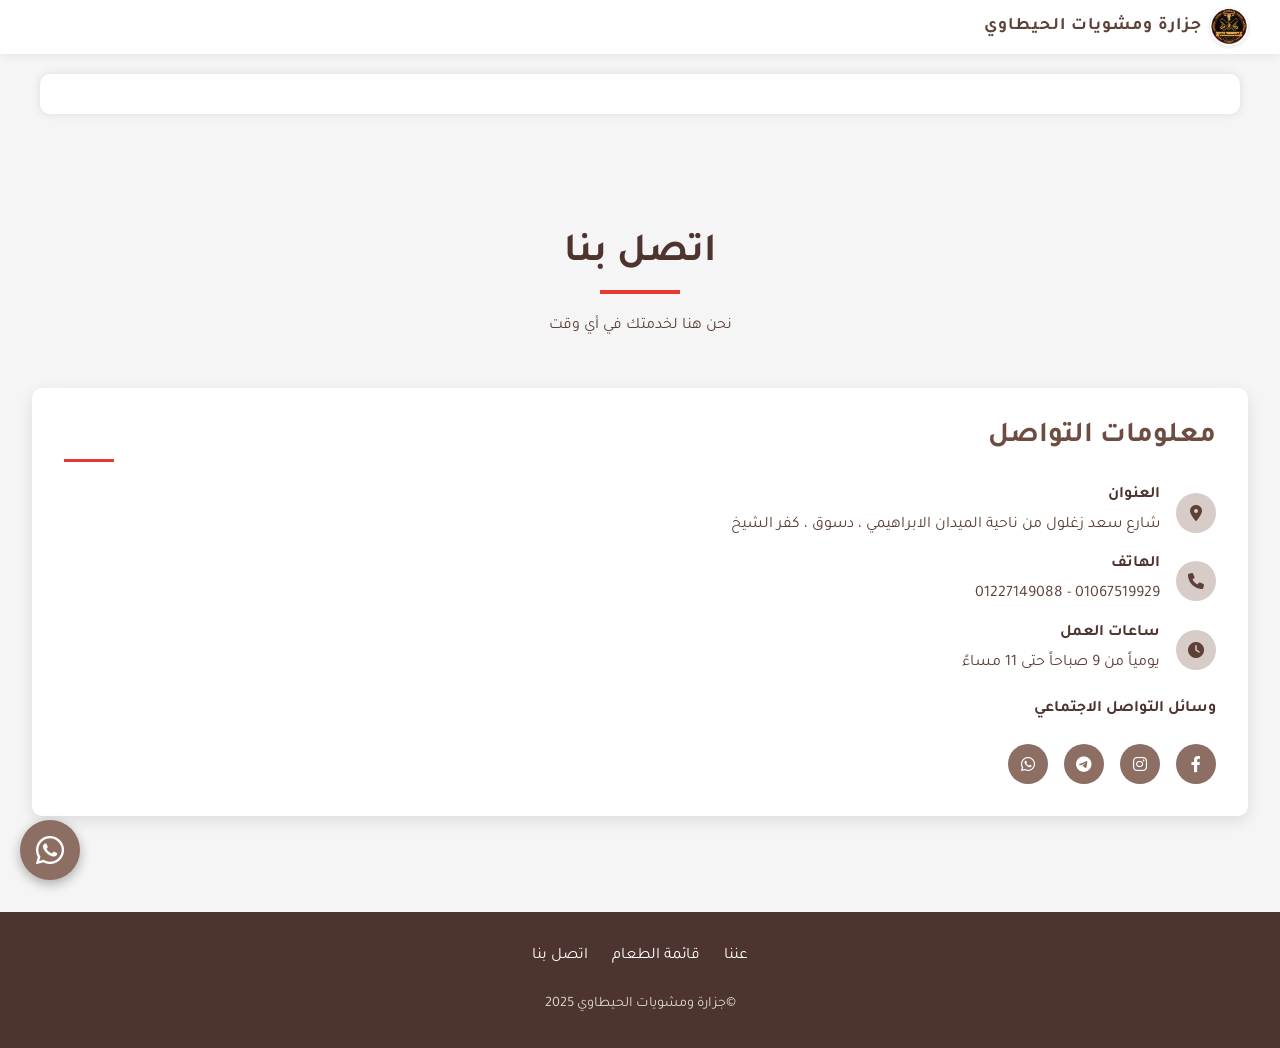
<file: product_details.html>
<!DOCTYPE html>
<html lang="ar" dir="rtl">
<head>
    <meta charset="UTF-8">
    <meta name="viewport" content="width=device-width, initial-scale=1.0">
    <title>جزارة و مشويات الحيطاوي | تجربة لحوم لا تُنسى</title>
    <meta name="description" content="أجود أنواع اللحوم الطازجة والمشويات في دسوق - خدمة توصيل - أسعار مميزة">
    <link rel="icon" href="elhetawy.png" type="image/png">
    <link rel="stylesheet" href="style.css">
    <link rel="stylesheet" href="https://cdnjs.cloudflare.com/ajax/libs/font-awesome/6.0.0-beta3/css/all.min.css">
    <!-- Tajawal Arabic Font -->
    <link href="https://fonts.googleapis.com/css2?family=Tajawal:wght@400;500;700&display=swap" rel="stylesheet">
    <style>
        body {
            font-family: 'Tajawal', sans-serif;
            background: #f5f5f5;
            margin: 0;
            padding: 0;
        }
        .product-container {
            max-width: 1200px;
            margin: 20px auto;
            padding: 20px;
            background: white;
            border-radius: 10px;
            box-shadow: 0 0 10px rgba(0,0,0,0.1);
        }
        .product-header {
            text-align: center;
            margin-bottom: 30px;
        }
        .product-content {
            display: flex;
            flex-wrap: wrap;
            gap: 30px;
        }
        .product-images {
            flex: 1;
            min-width: 300px;
        }
        .product-info {
            flex: 1;
            min-width: 300px;
        }
        .product-title {
            color: #8d6e63;
            font-size: 2rem;
        }
        .product-price {
            color: #e53935;
            font-size: 1.5rem;
            margin: 15px 0;
        }
        .order-btn {
            display: inline-block;
            background: #8d6e63;
            color: white;
            padding: 10px 20px;
            text-decoration: none;
            border-radius: 5px;
            margin-top: 20px;
        }
        @media (max-width: 768px) {
            .product-content {
                flex-direction: column;
            }
        }
        
    </style>

</head>
<body>
    <header>
        <nav class="navbar" style="display: flex; justify-content: space-between; align-items: center; background: #fff; box-shadow: 0 2px 8px #0001; padding: 0.5rem 2rem; font-family: 'Tajawal', Arial, sans-serif;">
            <a href="index.html" style="display: flex; align-items: center; gap: 0.5rem; text-decoration: none;">
                <img src="elhetawy.png" alt="جزارة ومشويات الحيطاوي" style="width: 38px; height: 38px; border-radius: 50%; box-shadow: 0 1px 4px #0002; transition: width 0.2s, height 0.2s;">
                <span class="navbar-title" style="font-weight: 700; font-size: 1.1rem; color: #5d4037; letter-spacing: 1px;">جزارة ومشويات الحيطاوي</span>
            </a>
            <div id="productNameNavbar" class="navbar-product-title" style="font-size: 1.1rem; font-weight: 600; color: #222; min-width: 80px; text-align: left;"></div>
        </nav>
    </header>


    <div class="product-container" id="productContainer">
        <!-- سيتم تعبئة بيانات المنتج ديناميكياً هنا -->
    </div>
    <div class="container">

     
        <!-- Contact Section -->
        <section id="contact" class="section" style="background-color: #f5f5f5;">
            <div class="section-header">
                <h2>اتصل بنا</h2>
                <p>نحن هنا لخدمتك في أي وقت</p>
            </div>

            <div class="contact-grid">
                <div class="contact-info">
                    <h3>معلومات التواصل</h3>
                    <div class="contact-details">
                        <div class="contact-item">
                            <div class="contact-icon">
                                <i class="fas fa-map-marker-alt"></i>
                            </div>
                            <div>
                                <h4>العنوان</h4>
                                <p>شارع سعد زغلول من ناحية الميدان الابراهيمي ، دسوق ، كفر الشيخ</p>
                            </div>
                        </div>

                        <div class="contact-item">
                            <div class="contact-icon">
                                <i class="fas fa-phone"></i>
                            </div>
                            <div>
                                <h4>الهاتف</h4>
                                <p>01067519929 - 01227149088</p>
                            </div>
                        </div>

                        <div class="contact-item">
                            <div class="contact-icon">
                                <i class="fas fa-clock"></i>
                            </div>
                            <div>
                                <h4>ساعات العمل</h4>
                                <p>يومياً من 9 صباحاً حتى 11 مساءً</p>
                            </div>
                        </div>

                        <h4 style="margin-top: 1.5rem;">وسائل التواصل الاجتماعي</h4>
                        <div class="social-links">
                            <a href="https://www.facebook.com/elhetawy?mibextid=LQQJ4d" class="social-link" target="_blank">
                                <i class="fab fa-facebook-f"></i>
                            </a>
                            <a href="https://www.instagram.com/_elhetawy_?igsh=MWphNWthbWRhaW9wZg==" class="social-link" target="_blank">
                                <i class="fab fa-instagram"></i>
                            </a>
                            <a href="https://t.me/+201227149088" class="social-link" target="_blank">
                            <i class="fab fa-telegram"></i>
                            </a>
                            <a href="https://wa.me/+201067519929" class="social-link" target="_blank">
                                <i class="fab fa-whatsapp"></i>
                            </a>
                        </div>
                    </div>
                </div>

            </div>
        </section>

        <!-- Footer -->
        <footer>
            <div class="footer-links">
                <a href="#about" class="footer-link">عننا</a>
                <a href="#menu" class="footer-link">قائمة الطعام</a>
                <a href="#contact" class="footer-link">اتصل بنا</a>
            </div>
            <div class="copyright">
                &copy;جزارة ومشويات الحيطاوي 2025
            </div>
        </footer>
    </div>

    <!-- WhatsApp Button -->
    <a href="https://wa.me/+201067519929" class="whatsapp-btn" target="_blank">
        <span class="whatsapp-icon"><i class="fab fa-whatsapp"></i></span>
    </a>

    <!-- JavaScript -->
    <script src="products.js"></script>
    <script>
        // Smooth scrolling for anchor links
        document.querySelectorAll('a[href^="#"]').forEach(anchor => {
            anchor.addEventListener('click', function (e) {
                e.preventDefault();
                
                document.querySelector(this.getAttribute('href')).scrollIntoView({
                    behavior: 'smooth'
                });
            });
        });

        // Menu filtering
        const categoryBtns = document.querySelectorAll('.category-btn');
        const menuItems = document.querySelectorAll('.menu-item');

        categoryBtns.forEach(btn => {
            btn.addEventListener('click', () => {
                // Remove active class from all buttons
                categoryBtns.forEach(btn => btn.classList.remove('active'));
                // Add active class to clicked button
                btn.classList.add('active');

                const category = btn.dataset.category;

                // Filter menu items
                menuItems.forEach(item => {
                    if (category === 'all' || item.dataset.category === category) {
                        item.style.display = 'block';
                    } else {
                        item.style.display = 'none';
                    }
                });
            });
        });

        // Animation on scroll
        const animateOnScroll = () => {
            const elements = document.querySelectorAll('.menu-item, .gallery-item, .contact-info, .contact-form');
            
            elements.forEach(element => {
                const elementPosition = element.getBoundingClientRect().top;
                const screenPosition = window.innerHeight / 1.3;
                
                if (elementPosition < screenPosition) {
                    element.style.opacity = '1';
                    element.style.transform = 'translateY(0)';
                }
            });
        };

        // Set initial state for animated elements
        document.querySelectorAll('.menu-item, .gallery-item, .contact-info, .contact-form').forEach(el => {
            el.style.opacity = '0';
            el.style.transform = 'translateY(30px)';
            el.style.transition = 'opacity 0.6s ease, transform 0.6s ease';
        });

        // Run animation on load and scroll
        window.addEventListener('load', animateOnScroll);
        window.addEventListener('scroll', animateOnScroll);

        // تحديث اسم المنتج في الناف بار لو الصفحة ديناميكية
        function setProductNameInNavbar(name) {
            var el = document.getElementById('productNameNavbar');
            if (el) el.textContent = name || '';
        }
        // لو فيه متغير productTitle في الصفحة، اعرضه في الناف بار
        window.addEventListener('DOMContentLoaded', function() {
            var productTitleEl = document.getElementById('productTitle');
            if (productTitleEl) setProductNameInNavbar(productTitleEl.textContent);
        });

        // دالة للحصول على معرف المنتج من الرابط
function getProductIdFromUrl() {
    const params = new URLSearchParams(window.location.search);
    return params.get('id');
}
// عرض بيانات المنتج دينامياً من قاعدة البيانات
function renderProductPage(product) {
    if (!product) return;
    var container = document.getElementById('productContainer');
    container.innerHTML = `
        <div class="product-header">
            <h1 class="product-title" id="productTitle">${product.title}</h1>
            <p class="product-price">السعر: ${product.price} جنيه / ${product.unit}</p>
            <a href="https://wa.me/+201067519929?text=أريد طلب ${product.title}" class="order-btn" target="_blank">اطلب الآن عبر واتساب</a>
        </div>
        <div class="product-content">
            <div class="product-images">
                <img src="${product.images[0]}" alt="${product.title}" style="width: 100%; border-radius: 10px; box-shadow: 0 2px 8px rgba(0,0,0,0.1);">
            </div>
            <div class="product-info">
                <h2>وصف المنتج</h2>
                <p>${product.description}</p>
                <h3>المميزات:</h3>
                <ul>
                    ${(product.features || []).map(f => `<li>${f}</li>`).join('')}
                </ul>
            </div>
        </div>
    `;
}
// عند تحميل الصفحة، إذا كان هناك معرف منتج في الرابط، اعرض المنتج
window.addEventListener('DOMContentLoaded', function() {
    var productId = getProductIdFromUrl();
    if (productId && window.products && products[productId]) {
        renderProductPage(products[productId]);
        setProductNameInNavbar(products[productId].title);
    }
});
    </script>

    <style>
@media (max-width: 600px) {
    .navbar-title {
        display: none !important;
    }
    #productNameNavbar {
        display: block !important;
        font-size: 1.1rem;
        font-weight: 700;
        color: #b71c1c;
        text-align: right;
        max-width: 90vw;
        overflow: hidden;
        text-overflow: ellipsis;
        white-space: nowrap;
        margin-right: 0.5rem;
    }
    .navbar img {
        width: 32px !important;
        height: 32px !important;
    }
    .navbar {
        padding: 0.5rem 1rem !important;
    }
    .product-images img {
        width: 100% !important;
        max-width: 320px;
        height: auto !important;
        display: block;
        margin: 0 auto;
        border-radius: 10px;
    }
    .product-images {
        min-width: 0 !important;
        padding: 0;
        margin-bottom: 1.5rem;
    }
    .product-content {
        gap: 10px !important;
    }
}
</style>
</body>
</html>
</file>
<file: style.css>
/* =========================================
   1. CSS Reset & Base Styles (تجهيز الصفحة)
   ========================================= */
*, *::before, *::after {
    margin: 0;
    padding: 0;
    box-sizing: border-box;
}

:root {
    --primary: #8d6e63;
    --primary-dark: #6d4c41;
    --secondary: #d7ccc8;
    --light: #f8f3ef;
    --dark: #4e342e;
    --accent: #e53935;
    --text: #5d4037;
    --transition: all 0.4s cubic-bezier(0.165, 0.84, 0.44, 1);
}

html {
    scroll-behavior: smooth;
    height: 100%;
}

body {
    font-family: 'Tajawal', Arial, sans-serif;
    background-color: var(--light);
    color: var(--text);
    line-height: 1.6;
    width: 100%;
    height: 100%;
    overflow-x: hidden;
}

/* =========================================
   2. Typography (الخطوط والعناوين)
   ========================================= */
h1, h2, h3, h4 {
    font-weight: 700;
    line-height: 1.2;
    margin-bottom: 0.5em;
    color: var(--dark);
}

h1 { font-size: 3.5rem; }
h2 { font-size: 2.5rem; }
h3 { font-size: 1.8rem; }

.text-center { text-align: center; }

/* =========================================
   3. Hero Section (واجهة الموقع واللوجو)
   ========================================= */
.wrapper {
    display: flex;
    flex-direction: column;
    min-height: 100vh;
}

.intro {
    position: relative;
    height: 100vh;
    display: flex;
    align-items: center;
    justify-content: center;
    background: linear-gradient(rgba(0, 0, 0, 0.6), rgba(0, 0, 0, 0.6)), 
                url('hero.jpeg') no-repeat center center/cover;
    color: white;
    text-align: center;
    overflow: hidden;
}

.intro-content {
    position: relative;
    z-index: 2;
    max-width: 800px;
    padding: 2rem;
    display: flex;           /* لضمان توسيط العناصر */
    flex-direction: column;
    align-items: center;
}

/* تنسيق اللوجو الأساسي (للكمبيوتر) */
.intro-logo {
    width: 280px;            /* حجم مناسب للشاشات الكبيرة */
    max-width: 90%;
    height: auto;
    margin-bottom: 1.5rem;
    filter: drop-shadow(0 8px 16px rgba(0,0,0,0.6));
    animation: fadeInDown 1s ease-out;
}

.intro p {
    font-size: 1.5rem;
    margin-bottom: 2rem;
    animation: fadeInUp 1s ease-out 0.3s both;
}

.scroll-down {
    position: absolute;
    bottom: 30px;
    left: 50%;
    transform: translateX(-50%);
    color: white;
    font-size: 2rem;
    animation: bounce 2s infinite;
    cursor: pointer;
    z-index: 2;
}

/* =========================================
   4. Sections & Components (باقي الأقسام)
   ========================================= */
.section {
    padding: 6rem 2rem;
    position: relative;
}

.section-header {
    text-align: center;
    margin-bottom: 3rem;
}

.section-header h2 {
    position: relative;
    display: inline-block;
    padding-bottom: 1rem;
}

.section-header h2::after {
    content: '';
    position: absolute;
    bottom: 0;
    left: 50%;
    transform: translateX(-50%);
    width: 80px;
    height: 4px;
    background-color: var(--accent);
}

/* أزرار القائمة */
.menu-categories {
    display: flex;
    justify-content: center;
    flex-wrap: wrap;
    gap: 1rem;
    margin-bottom: 2rem;
}

.category-btn {
    padding: 0.8rem 1.5rem;
    background-color: var(--secondary);
    color: var(--dark);
    border: none;
    border-radius: 50px;
    cursor: pointer;
    transition: var(--transition);
    font-weight: bold;
}

.category-btn:hover, .category-btn.active {
    background-color: var(--primary);
    color: white;
}

/* كروت الطعام */
.menu-items {
    display: grid;
    grid-template-columns: repeat(auto-fill, minmax(300px, 1fr));
    gap: 2rem;
}

.menu-item {
    background-color: white;
    border-radius: 10px;
    overflow: hidden;
    box-shadow: 0 5px 15px rgba(0, 0, 0, 0.1);
    transition: var(--transition);
}

.menu-item:hover {
    transform: translateY(-10px);
    box-shadow: 0 15px 30px rgba(0, 0, 0, 0.2);
}

.menu-item-img {
    height: 200px;
    overflow: hidden;
}

.menu-item-img img {
    width: 100%;
    height: 100%;
    object-fit: cover;
    transition: var(--transition);
}

.menu-item:hover .menu-item-img img {
    transform: scale(1.1);
}

.menu-item-content {
    padding: 1.5rem;
}

.menu-item h3 {
    margin-bottom: 0.5rem;
    color: var(--primary-dark);
}

.price {
    font-weight: bold;
    color: var(--accent);
    font-size: 1.2rem;
    margin: 0.5rem 0;
}

.order-btn {
    display: inline-block;
    padding: 0.6rem 1.5rem;
    background-color: var(--primary);
    color: white;
    border-radius: 50px;
    text-decoration: none;
    margin-top: 1rem;
    transition: var(--transition);
    border: 2px solid var(--primary);
}

.order-btn:hover {
    background-color: transparent;
    color: var(--primary);
}

/* Contact Section */
.contact-grid {
    display: grid;
    grid-template-columns: repeat(auto-fit, minmax(300px, 1fr));
    gap: 2rem;
}

.contact-info {
    background-color: white;
    padding: 2rem;
    border-radius: 10px;
    box-shadow: 0 5px 15px rgba(0, 0, 0, 0.1);
}

.contact-info h3 {
    margin-bottom: 1.5rem;
    color: var(--primary-dark);
    position: relative;
    padding-bottom: 0.5rem;
}

.contact-info h3::after {
    content: '';
    position: absolute;
    bottom: 0;
    left: 0;
    width: 50px;
    height: 3px;
    background-color: var(--accent);
}

.contact-item {
    display: flex;
    align-items: center;
    margin-bottom: 1rem;
}

.contact-icon {
    width: 40px;
    height: 40px;
    background-color: var(--secondary);
    border-radius: 50%;
    display: flex;
    align-items: center;
    justify-content: center;
    margin-left: 1rem;
    flex-shrink: 0;
}

.social-links {
    display: flex;
    gap: 1rem;
    margin-top: 1.5rem;
}

.social-link {
    width: 40px;
    height: 40px;
    border-radius: 50%;
    background-color: var(--primary);
    color: white;
    display: flex;
    align-items: center;
    justify-content: center;
    transition: var(--transition);
    text-decoration: none;
}

.social-link:hover {
    background-color: var(--accent);
    transform: translateY(-5px);
}

/* =========================================
   5. WhatsApp Button (زر الواتساب الدائري)
   ========================================= */
.whatsapp-btn {
    position: fixed;
    bottom: 20px;
    left: 20px;
    width: 60px;             /* عرض ثابت */
    height: 60px;            /* ارتفاع ثابت */
    background-color: #8d6e63;
    color: white;
    border-radius: 50%;      /* دايرة كاملة */
    
    /* سنترة الأيقونة */
    display: flex;
    align-items: center;
    justify-content: center;
    
    text-decoration: none;
    box-shadow: 0 4px 12px rgba(0,0,0,0.3);
    z-index: 9999;
    transition: transform 0.3s ease;
}

.whatsapp-btn:hover {
    transform: translateY(-5px);
    background-color: #128C7E;
}

.whatsapp-icon {
    font-size: 32px;
    margin: 0;
    display: flex; /* تأكيد التوسيط */
}

/* =========================================
   6. Footer & Animations
   ========================================= */
footer {
    background-color: var(--dark);
    color: white;
    text-align: center;
    padding: 2rem;
}

.footer-links {
    display: flex;
    justify-content: center;
    flex-wrap: wrap;
    gap: 1.5rem;
    margin-bottom: 1.5rem;
}

.footer-link {
    color: white;
    text-decoration: none;
    transition: var(--transition);
}

.footer-link:hover {
    color: var(--secondary);
}

.copyright {
    opacity: 0.8;
    font-size: 0.9rem;
}

@keyframes fadeInDown {
    from { opacity: 0; transform: translateY(-30px); }
    to { opacity: 1; transform: translateY(0); }
}

@keyframes fadeInUp {
    from { opacity: 0; transform: translateY(30px); }
    to { opacity: 1; transform: translateY(0); }
}

@keyframes bounce {
    0%, 20%, 50%, 80%, 100% { transform: translateY(0) translateX(-50%); }
    40% { transform: translateY(-20px) translateX(-50%); }
    60% { transform: translateY(-10px) translateX(-50%); }
}

/* =========================================
   7. Responsive Design (تعديلات الموبايل)
   ========================================= */
@media (max-width: 768px) {
    /* تصغير اللوجو للموبايل عشان ميبقاش ضخم */
    .intro-logo {
        width: 200px !important; /* علامة important للتأكيد */
        max-width: 70%;
    }

    /* تكبير العناوين قليلاً للموبايل لو احتجت */
    .intro h1 {
        font-size: 2.5rem;
    }

    .intro p {
        font-size: 1.2rem;
    }

    .section {
        padding: 4rem 1rem;
    }

    .menu-items {
        grid-template-columns: 1fr;
    }
}
</file>
